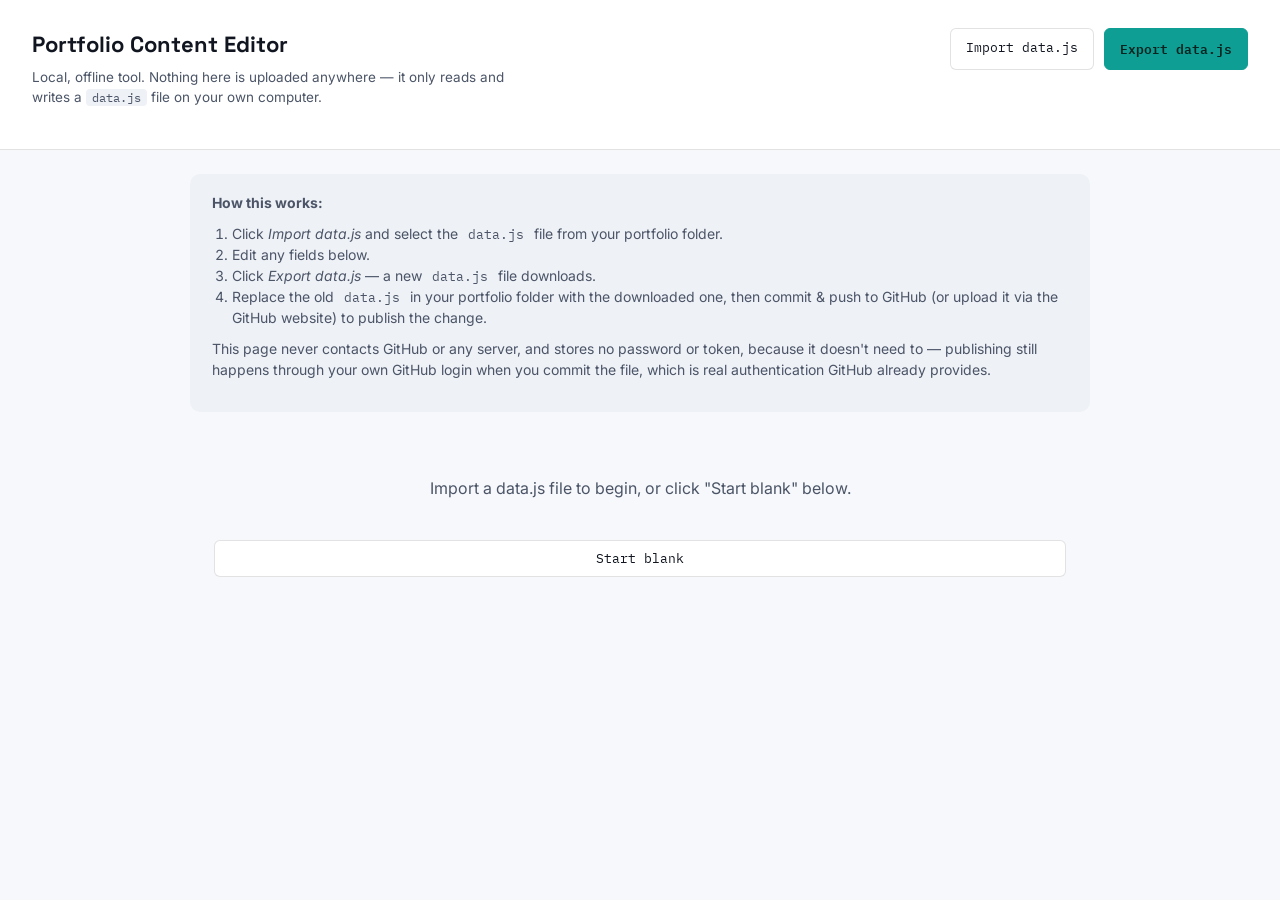
<file: admin/admin.html>
<!DOCTYPE html>
<html lang="en">
<head>
<meta charset="UTF-8" />
<meta name="viewport" content="width=device-width, initial-scale=1.0" />
<meta name="robots" content="noindex, nofollow" />
<title>Content Editor — Yashwant Saini Portfolio (local only)</title>
<link href="https://fonts.googleapis.com/css2?family=Space+Grotesk:wght@600;700&family=Inter:wght@400;500;600&family=IBM+Plex+Mono:wght@400;500&display=swap" rel="stylesheet" />
<link rel="stylesheet" href="admin.css" />
</head>
<body>

<header class="admin-header">
  <div>
    <h1>Portfolio Content Editor</h1>
    <p class="hint">Local, offline tool. Nothing here is uploaded anywhere — it only reads and writes a <code>data.js</code> file on your own computer.</p>
  </div>
  <div class="admin-actions">
    <label class="btn btn-ghost file-btn">
      Import data.js
      <input type="file" id="import-file" accept=".js" hidden />
    </label>
    <button id="export-btn" class="btn btn-primary" type="button">Export data.js</button>
  </div>
</header>

<div class="admin-note">
  <strong>How this works:</strong>
  <ol>
    <li>Click <em>Import data.js</em> and select the <code>data.js</code> file from your portfolio folder.</li>
    <li>Edit any fields below.</li>
    <li>Click <em>Export data.js</em> — a new <code>data.js</code> file downloads.</li>
    <li>Replace the old <code>data.js</code> in your portfolio folder with the downloaded one, then commit &amp; push to GitHub (or upload it via the GitHub website) to publish the change.</li>
  </ol>
  <p>This page never contacts GitHub or any server, and stores no password or token, because it doesn't need to — publishing still happens through your own GitHub login when you commit the file, which is real authentication GitHub already provides.</p>
</div>

<main id="admin-root" class="admin-root">
  <p class="empty-state">Import a data.js file to begin, or click "Start blank" below.</p>
  <button id="start-blank" class="btn btn-ghost" type="button">Start blank</button>
</main>

<template id="tpl-section">
  <section class="admin-section">
    <div class="admin-section-head">
      <h2></h2>
      <button class="btn btn-sm btn-ghost add-btn" type="button">+ Add</button>
    </div>
    <div class="admin-section-body"></div>
  </section>
</template>

<script src="admin.js"></script>
</body>
</html>
</file>
<file: admin/admin.css>
:root {
  --bg: #F7F8FB;
  --surface: #FFFFFF;
  --surface-2: #EEF1F6;
  --text: #10151F;
  --text-muted: #4B5567;
  --line: rgba(16, 21, 31, 0.12);
  --accent: #0F9E93;
  --danger: #C0392B;
  --font-display: 'Space Grotesk', sans-serif;
  --font-body: 'Inter', sans-serif;
  --font-mono: 'IBM Plex Mono', monospace;
}

* { box-sizing: border-box; }
body {
  margin: 0; background: var(--bg); color: var(--text);
  font-family: var(--font-body); line-height: 1.5; padding-bottom: 80px;
}
h1, h2 { font-family: var(--font-display); margin: 0; }
code { font-family: var(--font-mono); background: var(--surface-2); padding: 1px 6px; border-radius: 4px; font-size: 0.9em; }

.admin-header {
  display: flex; justify-content: space-between; align-items: flex-start; gap: 20px;
  padding: 28px 32px; background: var(--surface); border-bottom: 1px solid var(--line);
  position: sticky; top: 0; z-index: 10; flex-wrap: wrap;
}
.admin-header h1 { font-size: 22px; }
.admin-header .hint { color: var(--text-muted); font-size: 13.5px; margin-top: 6px; max-width: 56ch; }
.admin-actions { display: flex; gap: 10px; }

.admin-note {
  max-width: 900px; margin: 24px auto 0; padding: 18px 22px; background: var(--surface-2);
  border-radius: 10px; font-size: 14px; color: var(--text-muted);
}
.admin-note ol { margin: 10px 0; padding-left: 20px; }
.admin-note p { margin-top: 10px; }

.admin-root { max-width: 900px; margin: 24px auto 40px; padding: 0 24px; display: flex; flex-direction: column; gap: 24px; }
.empty-state { color: var(--text-muted); text-align: center; margin-top: 40px; }

.admin-section {
  background: var(--surface); border: 1px solid var(--line); border-radius: 10px; padding: 20px 22px;
}
.admin-section-head { display: flex; justify-content: space-between; align-items: center; margin-bottom: 14px; }
.admin-section-head h2 { font-size: 16px; text-transform: uppercase; letter-spacing: .04em; color: var(--accent); font-family: var(--font-mono); }

.admin-section-body { display: flex; flex-direction: column; gap: 14px; }

.entry-card {
  border: 1px solid var(--line); border-radius: 8px; padding: 14px 16px; background: var(--bg);
  display: flex; flex-direction: column; gap: 10px;
}
.entry-card-head { display: flex; justify-content: space-between; align-items: center; }
.entry-card-head .tag { font-family: var(--font-mono); font-size: 11px; color: var(--text-muted); text-transform: uppercase; }

.field { display: flex; flex-direction: column; gap: 4px; }
.field label { font-family: var(--font-mono); font-size: 11px; color: var(--text-muted); text-transform: uppercase; letter-spacing: .04em; }
.field input, .field textarea {
  font-family: var(--font-body); font-size: 14px; padding: 9px 11px; border: 1px solid var(--line);
  border-radius: 6px; background: var(--surface); color: var(--text); width: 100%;
}
.field textarea { min-height: 64px; resize: vertical; }
.field-row { display: grid; grid-template-columns: 1fr 1fr; gap: 12px; }

.list-field { display: flex; flex-direction: column; gap: 6px; }
.list-item-row { display: flex; gap: 6px; }
.list-item-row input { flex: 1; }

.btn {
  font-family: var(--font-mono); font-size: 13px; padding: 9px 15px; border-radius: 6px;
  border: 1px solid var(--line); background: var(--surface); color: var(--text); cursor: pointer;
}
.btn-primary { background: var(--accent); border-color: var(--accent); color: #06231F; font-weight: 600; }
.btn-ghost:hover { border-color: var(--accent); color: var(--accent); }
.btn-sm { padding: 6px 10px; font-size: 12px; }
.btn-danger { color: var(--danger); border-color: var(--danger); background: transparent; }
.file-btn { position: relative; }

.remove-btn { align-self: flex-start; }
</file>
